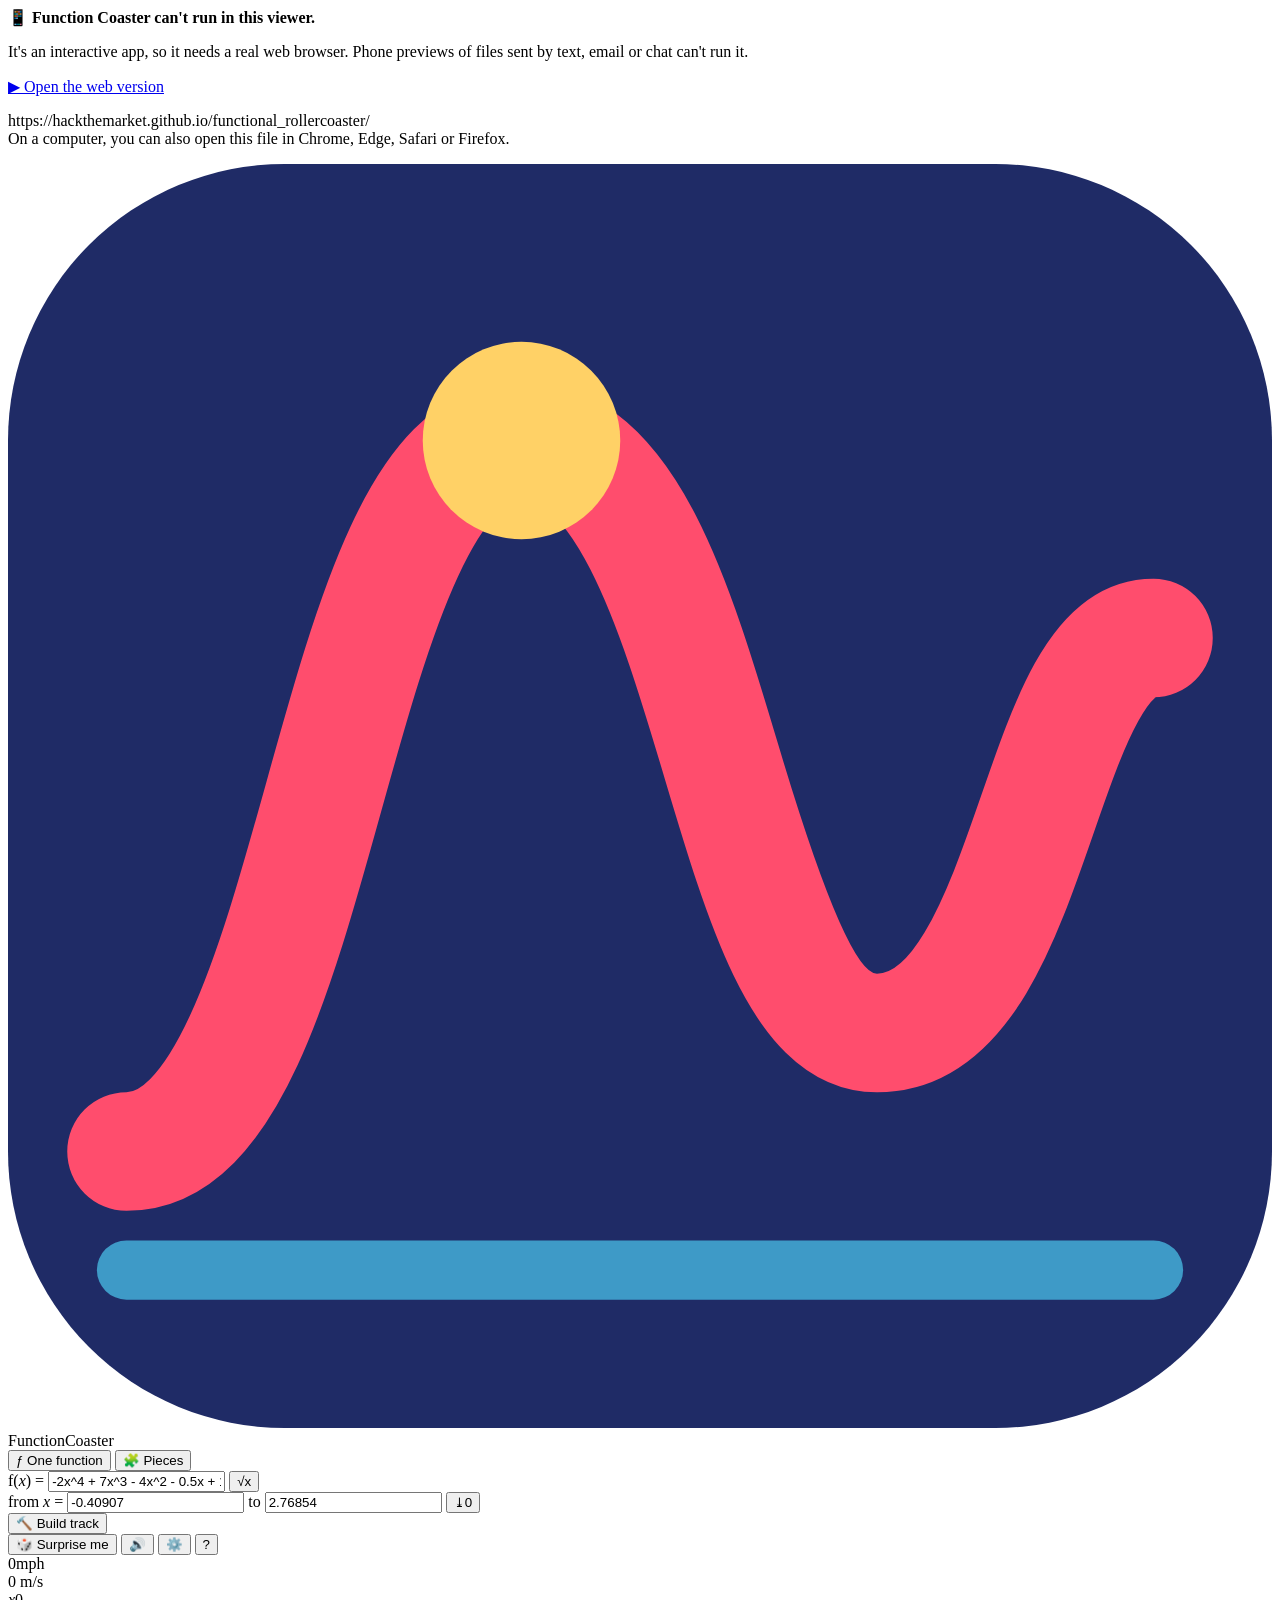
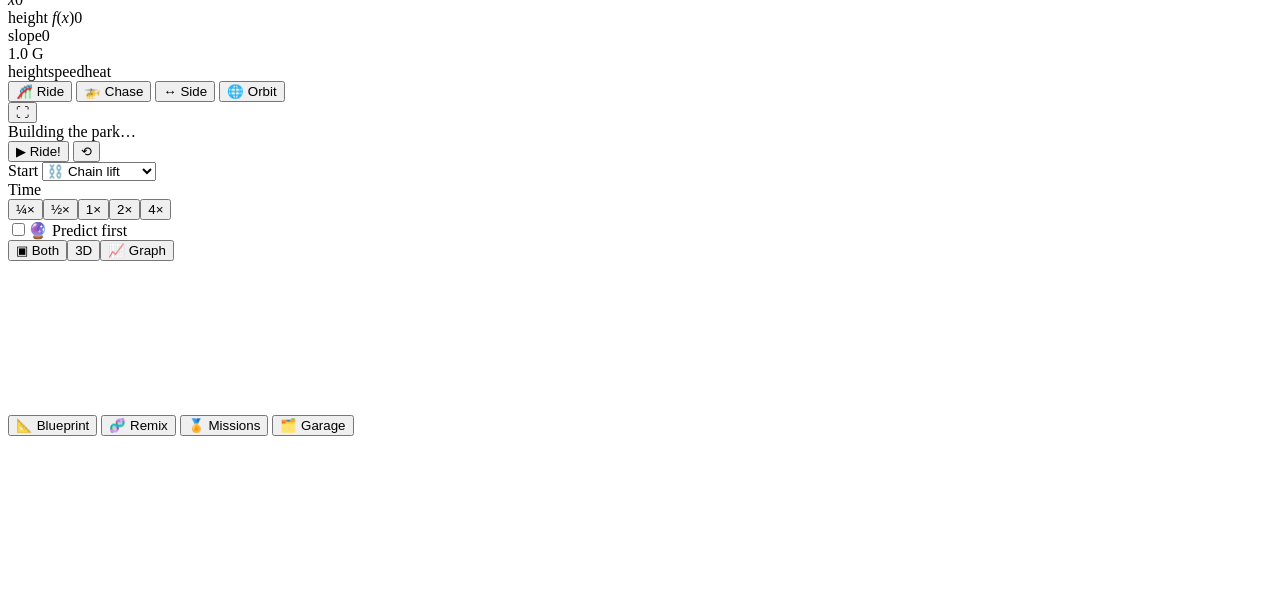
<file: src/template.html>
<!DOCTYPE html>
<html lang="en">
<head>
<meta charset="utf-8">
<meta name="viewport" content="width=device-width, initial-scale=1">
<title>Function Coaster</title>
<meta name="description" content="Type a function, build a roller coaster from its graph, and ride it. Explore zeros, turning points, slope, concavity and transformations.">
<link rel="icon" href="data:image/svg+xml,%3Csvg xmlns='http://www.w3.org/2000/svg' viewBox='0 0 64 64'%3E%3Crect width='64' height='64' rx='14' fill='%230d1330'/%3E%3Cpath d='M6 50 C16 50 16 14 26 14 S36 44 44 44 S52 24 58 24' fill='none' stroke='%23ff4d6d' stroke-width='6' stroke-linecap='round'/%3E%3Ccircle cx='26' cy='14' r='5' fill='%23ffd166'/%3E%3C/svg%3E">
<link rel="preconnect" href="https://fonts.googleapis.com">
<link rel="preconnect" href="https://fonts.gstatic.com" crossorigin>
<link href="https://fonts.googleapis.com/css2?family=Fredoka:wght@500;600;700&family=Nunito:wght@500;700;800&display=swap" rel="stylesheet">
<script>document.documentElement.className += ' js';</script>
<style>
/*@@CSS@@*/
</style>
</head>
<body>
<div class="nojs-banner" role="alert">
  <b>📱 Function Coaster can't run in this viewer.</b>
  <p>It's an interactive app, so it needs a real web browser. Phone previews of files sent by text, email or chat can't run it.</p>
  <a class="nojs-link" href="https://hackthemarket.github.io/functional_rollercoaster/">▶ Open the web version</a>
  <p class="nojs-small">https://hackthemarket.github.io/functional_rollercoaster/<br>On a computer, you can also open this file in Chrome, Edge, Safari or Firefox.</p>
  <p class="nojs-small" id="nojsDetail"></p>
</div>
<div id="app" class="app">
  <header class="topbar">
    <div class="brand" aria-label="Function Coaster">
      <svg class="brand-logo" viewBox="0 0 64 64" aria-hidden="true"><rect width="64" height="64" rx="14" fill="#1f2b66"/><path d="M6 50 C16 50 16 14 26 14 S36 44 44 44 S52 24 58 24" fill="none" stroke="#ff4d6d" stroke-width="6" stroke-linecap="round"/><path d="M6 56 H58" stroke="#4cc9f0" stroke-width="3" stroke-linecap="round" opacity=".7"/><circle cx="26" cy="14" r="5" fill="#ffd166"/></svg>
      <div class="brand-text"><span class="b1">Function</span><span class="b2">Coaster</span></div>
    </div>
    <form id="fnForm" class="fn-form" autocomplete="off">
      <div class="seg mode-seg" id="modeSeg" role="group" aria-label="Kind of track">
        <button type="button" data-mode="single" class="on" title="One formula for the whole track">ƒ<span class="txt-wide"> One function</span></button>
        <button type="button" data-mode="pieces" title="Build the track from pieces (a piecewise function)">🧩<span class="txt-wide"> Pieces</span></button>
      </div>
      <div class="fn-field">
        <label for="fnInput" class="fx">f(<i>x</i>)&nbsp;=</label>
        <button type="button" id="pwSummary" class="pw-summary" hidden title="Edit the pieces"></button>
        <input id="fnInput" class="fn-input" type="text" spellcheck="false" autocapitalize="off" autocorrect="off" aria-describedby="fnPreview" value="-2x^4 + 7x^3 - 4x^2 - 0.5x + 1">
        <button type="button" id="btnKeypad" class="icon-btn subtle" title="Math symbols keypad" aria-label="Math symbols keypad">√x</button>
      </div>
      <div class="dom-field">
        <label for="domA">from <i>x</i>&nbsp;=</label>
        <input id="domA" class="dom-input" type="text" spellcheck="false" aria-label="Track starts at x" value="-0.40907">
        <label for="domB">to</label>
        <input id="domB" class="dom-input" type="text" spellcheck="false" aria-label="Track ends at x" value="2.76854">
        <button type="button" id="btnSnap" class="icon-btn subtle" title="Snap both ends of the track to the nearest zeros (ground level)" aria-label="Snap ends to zeros">⤓0</button>
      </div>
      <button type="submit" id="btnBuild" class="btn btn-build">🔨 Build<span class="txt-mid"> track</span></button>
    </form>
    <div class="top-actions">
      <button id="btnSurprise" class="btn btn-ghost" title="Surprise me with a random track">🎲<span class="txt-wide"> Surprise me</span></button>
      <button id="btnSound" class="icon-btn" title="Sound on/off (M)" aria-label="Sound">🔊</button>
      <button id="btnSettings" class="icon-btn" title="Settings" aria-label="Settings">⚙️</button>
      <button id="btnHelp" class="icon-btn help" title="How to play &amp; math help" aria-label="Help">?</button>
    </div>
  </header>

  <div class="subbar">
    <div id="fnPreview" class="fn-preview" aria-live="polite"></div>
    <div id="paramBar" class="param-bar"></div>
  </div>
  <div id="matchBar" class="match-bar" hidden></div>

  <main class="layout">
    <section class="stage">
      <div id="view3d" class="view view3d">
        <div id="c3dHost" class="c3d-host"></div>
        <div id="vignette" class="vignette"></div>
        <div id="hud" class="hud hud-left">
          <div class="hud-speed"><span id="hudSpeed" class="big">0</span><span id="hudSpeedUnit" class="unit">mph</span></div>
          <div class="hud-sub" id="hudSpeedSub">0 m/s</div>
          <div class="hud-bar"><div id="hudSpeedBar"></div></div>
          <div class="hud-rows">
            <div><span class="k"><i>x</i></span><span id="hudX" class="v">0</span></div>
            <div><span class="k">height <i>f</i>(<i>x</i>)</span><span id="hudY" class="v">0</span></div>
            <div><span class="k">slope</span><span id="hudSlope" class="v">0</span></div>
            <div id="hudPieceRow" hidden><span class="k">piece</span><span id="hudPiece" class="v"></span></div>
          </div>
          <div class="gmeter" title="G-force you feel in your seat. 1 G = normal. Below 0 = airtime (floating). Above 4 = heavy!">
            <div class="gm-scale"><div class="gm-zone z-red1"></div><div class="gm-zone z-air"></div><div class="gm-zone z-ok"></div><div class="gm-zone z-heavy"></div><div class="gm-zone z-red2"></div><div id="gmNeedle" class="gm-needle"></div></div>
            <span id="hudG" class="gm-val">1.0 G</span>
          </div>
          <div class="energy" title="Energy: potential (height) ⇄ kinetic (speed). Friction turns some into heat.">
            <div class="en-bar"><div id="enPE" class="en pe"></div><div id="enKE" class="en ke"></div><div id="enHeat" class="en heat"></div></div>
            <div class="en-legend"><span class="pe">height</span><span class="ke">speed</span><span class="heat">heat</span></div>
          </div>
        </div>
        <div class="hud hud-right">
          <div class="seg cam-seg" id="camSeg" role="group" aria-label="Camera">
            <button data-cam="pov" title="Front seat (1)">🎢<span class="cam-txt"> Ride</span></button>
            <button data-cam="chase" title="Chase camera (2)">🚁<span class="cam-txt"> Chase</span></button>
            <button data-cam="side" title="Side view (3)">↔<span class="cam-txt"> Side</span></button>
            <button data-cam="orbit" class="on" title="Look around — drag to spin, scroll to zoom (4)">🌐<span class="cam-txt"> Orbit</span></button>
          </div>
          <button id="btnEnterVR" class="btn btn-ghost" type="button" hidden title="Enter Meta Quest VR">🥽 Enter VR</button>
          <button id="btnFull" class="icon-btn glass" title="Full screen (F)" aria-label="Full screen">⛶</button>
        </div>
        <div id="statusChip" class="status-chip" hidden></div>
        <div id="narration" class="narration"></div>
        <div id="results" class="results" hidden></div>
        <div id="fallback3d" class="fallback3d" hidden></div>
        <div id="loading3d" class="loading3d"><div class="spinner"></div>Building the park…</div>
      </div>

      <div class="controlbar">
        <button id="btnRide" class="btn btn-ride">▶ Ride!</button>
        <button id="btnReset" class="icon-btn" title="Back to the station (R)" aria-label="Back to the station">⟲</button>
        <div class="ctl-group">
          <label class="ctl-label" for="startMode">Start</label>
          <select id="startMode" title="How the train gets its energy">
            <option value="lift" title="A chain pulls the train up every climb">⛓️ Chain lift</option>
            <option value="firstlift" title="The chain pulls the train up the first hill only — then it's all gravity">⛰️ One lift hill</option>
            <option value="launch" title="Launched at a speed you choose">🚀 Launch</option>
            <option value="gravity" title="No help at all — just gravity">🍃 Gravity only</option>
          </select>
          <span id="launchCtl" class="launch-ctl" hidden>
            <input id="launchSpeed" type="range" min="0" max="100" step="0.5" aria-label="Launch speed">
            <output id="launchOut"></output>
            <button id="btnMinLaunch" type="button" class="mini-btn" title="Find the smallest launch speed that makes it to the end">min?</button>
          </span>
        </div>
        <div class="ctl-group">
          <span class="ctl-label">Time</span>
          <div class="seg" id="warpSeg" role="group" aria-label="Playback speed">
            <button data-w="0.25">¼×</button><button data-w="0.5">½×</button><button data-w="1" class="on">1×</button><button data-w="2">2×</button><button data-w="4">4×</button>
          </div>
        </div>
        <label class="toggle" title="Before the ride, guess where the coaster will be fastest"><input type="checkbox" id="chkPredict"><span>🔮 Predict<span class="txt-wide"> first</span></span></label>
        <div class="spacer"></div>
        <div class="seg" id="viewSeg" role="group" aria-label="Layout">
          <button data-v="both" class="on" title="3D + graph">▣<span class="txt-wide"> Both</span></button><button data-v="3d" title="3D only">3D</button><button data-v="2d" title="Graph only">📈<span class="txt-wide"> Graph</span></button>
        </div>
      </div>

      <div id="view2d" class="view view2d">
        <canvas id="c2d" aria-label="Graph of the function with the coaster track"></canvas>
        <div class="graph-tools" id="graphTools"></div>
        <div id="graphReadout" class="graph-readout"></div>
        <div id="predictPrompt" class="predict-prompt" hidden>🔮 Click the track where you think the coaster will reach its <b>top speed</b></div>
      </div>
    </section>

    <aside class="sidebar">
      <nav class="tabs" role="tablist">
        <button role="tab" data-tab="pieces" id="tabBtnPieces" hidden>🧩 Pieces</button>
        <button role="tab" data-tab="blueprint" class="on">📐 Blueprint</button>
        <button role="tab" data-tab="remix">🧬 Remix</button>
        <button role="tab" data-tab="missions">🏅 Missions <span id="missionBadge" class="badge"></span></button>
        <button role="tab" data-tab="garage">🗂️ Garage</button>
      </nav>
      <div class="tab-panels">
        <section id="tab-pieces" class="tab-panel" role="tabpanel"></section>
        <section id="tab-blueprint" class="tab-panel on" role="tabpanel"></section>
        <section id="tab-remix" class="tab-panel" role="tabpanel"></section>
        <section id="tab-missions" class="tab-panel" role="tabpanel"></section>
        <section id="tab-garage" class="tab-panel" role="tabpanel"></section>
      </div>
    </aside>
  </main>
</div>

<div id="modal" class="modal" hidden>
  <div class="modal-card" role="dialog" aria-modal="true">
    <button class="modal-x" aria-label="Close">×</button>
    <div class="modal-body"></div>
  </div>
</div>
<div id="keypad" class="keypad" hidden></div>
<div id="toasts" class="toasts" aria-live="polite"></div>
<canvas id="confetti" class="confetti"></canvas>
<!--@@THREE@@-->
<script>
/*@@JS@@*/
</script>
</body>
</html>
</file>
